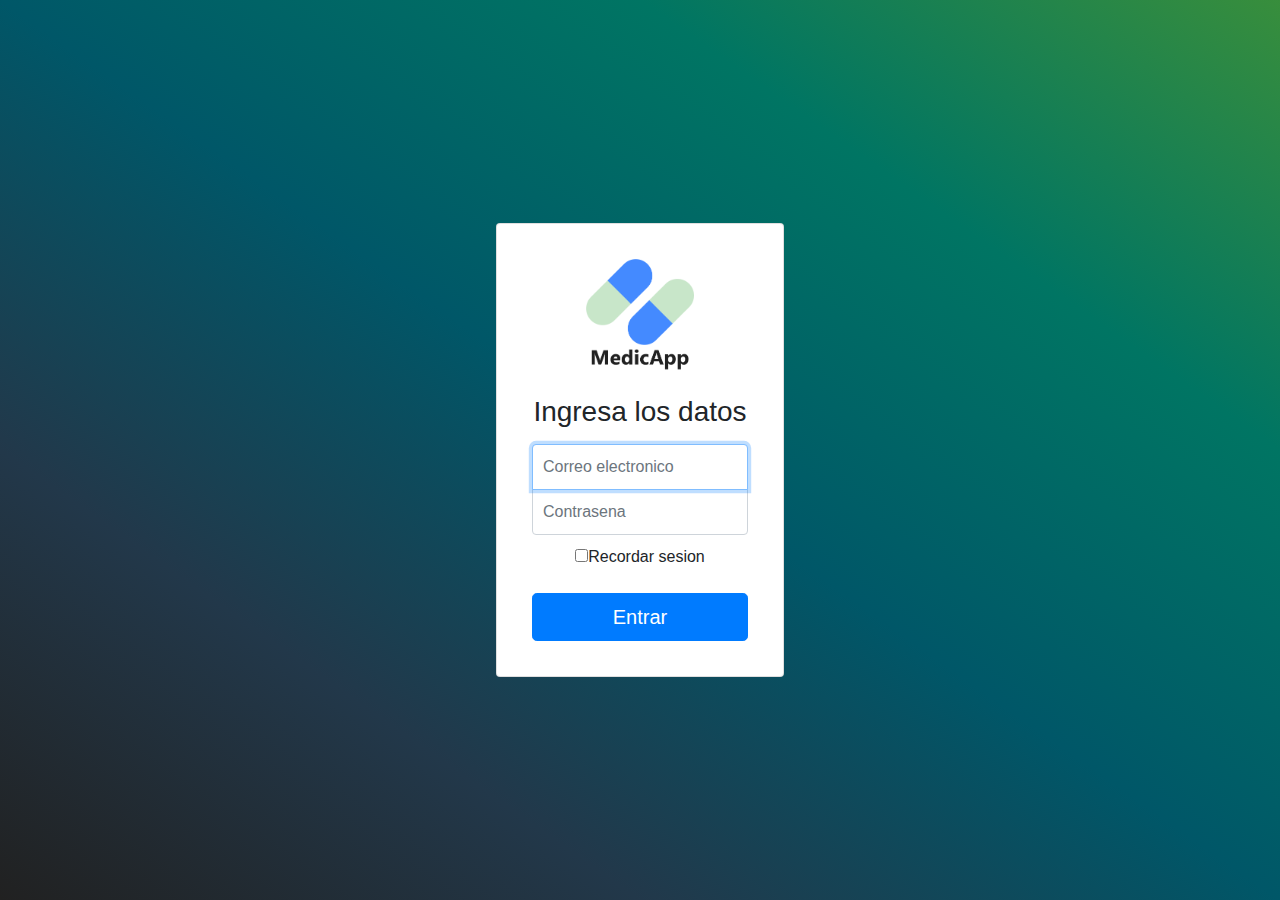
<file: index.html>
<!doctype html>
<html lang="es">
<head>
	<!-- Required meta tags -->
	<meta charset="utf-8">
	<meta name="viewport" content="width=device-width, initial-scale=1, shrink-to-fit=no">
	<meta http-equiv="Content-Type" content="text/html; charset=utf-8">
	<meta name="description" content="Sistema de control de recetas y tratamientos, sistema elaborado para la materia de Ingenieria de Requerimientos, Universidad Politecnica de Victoria, Cd. Victoria, Tamps. Ingenieria en tecnologias de la informacion.">
	<meta name="author" content="Universidad Politecnica De Victoria">
	<meta name="theme-color" content="#4CAF50">
	<link rel="icon" type="image/png" href="img/logo.png"/>

	<!-- Bootstrap CSS -->
	<link rel="stylesheet" href="https://stackpath.bootstrapcdn.com/bootstrap/4.3.1/css/bootstrap.min.css" integrity="sha384-ggOyR0iXCbMQv3Xipma34MD+dH/1fQ784/j6cY/iJTQUOhcWr7x9JvoRxT2MZw1T" crossorigin="anonymous">
	<link rel="stylesheet" href="css/iniciar_sesion.css">
	<link rel="stylesheet" href="css/main.css">

	<title>Iniciar sesion</title>
</head>
<body>
	<div class="card text-center form-signin" style="width: 18rem;">
	  <div class="card-body">
	    <form data-op-form-id="0">
		<div class="text-center">
			<img class="mb-4" src="img/logo.png" alt="MedicApp" width="50%">
			<h1 class="h3 mb-3 font-weight-normal card-title">Ingresa los datos</h1>
		</div>
		<label for="inputEmail" class="sr-only">Correo electronico</label>
		<input type="email" id="inputEmail" class="form-control" placeholder="Correo electronico" required="" autofocus="" data-op-id="0">
		<label for="inputPassword" class="sr-only">Contrasena</label>
		<input type="password" id="inputPassword" class="form-control" placeholder="Contrasena" required="">
		<div class="text-center">
			<div class="checkbox mb-3">
				<label >
					<input type="checkbox" value="remember-me">Recordar sesion
				</label>
			</div>
		</div>
		<button class="btn btn-lg btn-primary btn-block" onclick="window.location.href='panel_admin.html'">Entrar</button>
	</form>
	  </div>
	</div>
<br>
	

	<!-- Optional JavaScript -->
	<!-- jQuery first, then Popper.js, then Bootstrap JS -->
	<script src="https://code.jquery.com/jquery-3.3.1.slim.min.js" integrity="sha384-q8i/X+965DzO0rT7abK41JStQIAqVgRVzpbzo5smXKp4YfRvH+8abtTE1Pi6jizo" crossorigin="anonymous"></script>
	<script src="https://cdnjs.cloudflare.com/ajax/libs/popper.js/1.14.7/umd/popper.min.js" integrity="sha384-UO2eT0CpHqdSJQ6hJty5KVphtPhzWj9WO1clHTMGa3JDZwrnQq4sF86dIHNDz0W1" crossorigin="anonymous"></script>
	<script src="https://stackpath.bootstrapcdn.com/bootstrap/4.3.1/js/bootstrap.min.js" integrity="sha384-JjSmVgyd0p3pXB1rRibZUAYoIIy6OrQ6VrjIEaFf/nJGzIxFDsf4x0xIM+B07jRM" crossorigin="anonymous"></script>
</body>
</html>
</file>
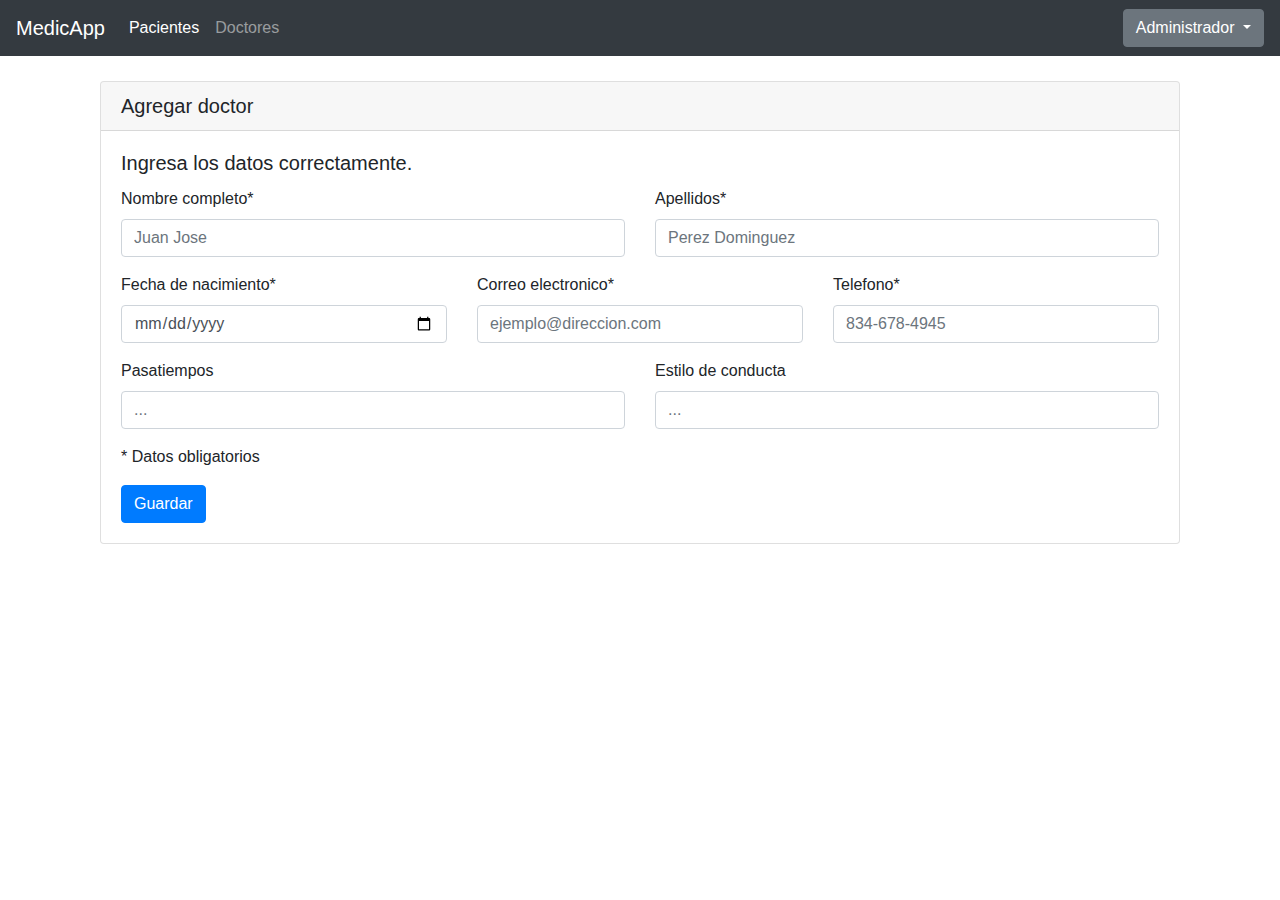
<file: panel_admin_agregar_doctor.html>
<!doctype html>
<html lang="es">
<head>
	<!-- Required meta tags -->
	<meta charset="utf-8">
	<meta name="viewport" content="width=device-width, initial-scale=1, shrink-to-fit=no">
	<meta http-equiv="Content-Type" content="text/html; charset=utf-8">
	<meta name="description" content="Sistema de control de recetas y tratamientos, sistema elaborado para la materia de Ingenieria de Requerimientos, Universidad Politecnica de Victoria, Cd. Victoria, Tamps. Ingenieria en tecnologias de la informacion.">
	<meta name="author" content="Universidad Politecnica De Victoria">
	<meta name="theme-color" content="#4CAF50">
	<link rel="icon" type="image/png" href="img/logo.png"/>

	<!-- Bootstrap CSS -->
	<link rel="stylesheet" href="css/bootstrap.css">
	<link rel="stylesheet" href="css/main.css">

	<title>Agregar doctor</title>
</head>
<body>
	<!-- BARRA DE LA PARTE SUPERIOR DE LA PAGINA -->

	<nav class="navbar navbar-expand-lg navbar-dark bg-dark">
		<a class="navbar-brand" href="#">MedicApp</a>
		<button class="navbar-toggler" type="button" data-toggle="collapse" data-target="#navbarNav" aria-controls="navbarNav" aria-expanded="false" aria-label="Toggle navigation">
			<span class="navbar-toggler-icon"></span>
		</button>
		<div class="collapse navbar-collapse" id="navbarNav">
			<ul class="navbar-nav">
				<li class="nav-item active">
					<a class="nav-link" href="#">Pacientes <span class="sr-only">(current)</span></a>
				</li>
				<li class="nav-item">
					<a class="nav-link" href="#">Doctores</a>
				</li>
			</ul>
		</div>
		<div class="dropdown">
			<button class="btn btn-secondary dropdown-toggle" type="button" id="dropdownMenu2" data-toggle="dropdown" aria-haspopup="true" aria-expanded="false">
				Administrador
			</button>
			<div class="dropdown-menu" aria-labelledby="dropdownMenu2">
				<button class="dropdown-item" type="button">Ver perfil</button>
				<button class="dropdown-item" type="button" onclick="window.location.href='index.html'">Cerrar sesion</button>
			</div>
		</div>
	</nav>


	<main style="margin-top: 25px; display: block;
  margin-right: auto;
  margin-left: auto;">
		<div class="container">
			<div class="col-12">
				<div class="card">
				  <h5 class="card-header">Agregar doctor</h5>
				  <div class="card-body">
				    <h5 class="card-title">Ingresa los datos correctamente.</h5>
					<form action="" method="post" id="formulario">
					<div class="row">
						<div class="col-6">
							<div class="form-group">
						    	<label for="nombre_completo">Nombre completo*</label>
						    	<input type="text" class="form-control" id="nombre_completo" placeholder="Juan Jose" required>
						  	</div>
						</div>
						<div class="col-6">
							<div class="form-group">
						    	<label for="apellidos">Apellidos*</label>
						    	<input type="text" class="form-control" id="apellidos" placeholder="Perez Dominguez" required>
							</div>
						</div>
					</div>
					<div class="row">
						<div class="col-4">
							<div class="form-group">
						    	<label for="fecha_nacimiento">Fecha de nacimiento*</label>
						    	<input type="date" class="form-control" id="fecha_nacimiento" placeholder="15-Mayo-2011" required>
						  	</div>
						</div>
						<div class="col-4">
							<div class="form-group">
						    	<label for="email">Correo electronico*</label>
						    	<input type="email" class="form-control" id="email" placeholder="ejemplo@direccion.com" required>
							</div>
						</div>
						<div class="col-4">
							<div class="form-group">
						    	<label for="telefono">Telefono*</label>
						    	<input type="tel" class="form-control" id="telefono" placeholder="834-678-4945" pattern="[0-9]{3}[-][0-9]{3}[-][0-9]{4}" required>
							</div>
						</div>
					</div>
						</form>
					<div class="row">
						<div class="col-6">
							<div class="form-group">
						    	<label for="pasatiempos">Pasatiempos</label>
						    	<input type="text" class="form-control" id="pasatiempos" placeholder="..." required>
						  	</div>
						</div>
						<div class="col-6">
							<div class="form-group">
						    	<label for="estilo_conducta">Estilo de conducta</label>
						    	<input type="text" class="form-control" id="estilo_conducta" placeholder="..." required>
							</div>
						</div>
					</div>



				    <p class="card-text">* Datos obligatorios</p>
				    <button class="btn btn-primary" type="submit" form="formulario" value="Guardar">Guardar</button>
				  </div>
				</div>
			</div>
		</div>
	</main>
	<!-- Optional JavaScript -->
	<!-- jQuery first, then Popper.js, then Bootstrap JS -->
	<script src="js/jquery-3.3.1.js"></script>
	<script src="js/bootstrap.js"></script>
</body>
</html>
</file>
<file: css/iniciar_sesion.css>
html, body {
  height: 100%;
}

body {
  display: -ms-flexbox;
  display: flex;
  -ms-flex-align: center;
  align-items: center;
  padding-top: 40px;
  padding-bottom: 40px;
  background-image: linear-gradient(to right top, #212121, #22384a, #005768, #007563, #388e3c);
}

.form-signin {
  width: 100%;
  max-width: 330px;
  padding: 15px;
  margin: auto;
}
.form-signin .checkbox {
  font-weight: 400;
}
.form-signin .form-control {
  position: relative;
  box-sizing: border-box;
  height: auto;
  padding: 10px;
  font-size: 16px;
}
.form-signin .form-control:focus {
  z-index: 2;
}
.form-signin input[type="email"] {
  margin-bottom: -1px;
  border-bottom-right-radius: 0;
  border-bottom-left-radius: 0;
}
.form-signin input[type="password"] {
  margin-bottom: 10px;
  border-top-left-radius: 0;
  border-top-right-radius: 0;
}
</file>
<file: css/main.css>
.menu-horizontal{
	background-color: blue;
	height: 100%;
}
</file>
